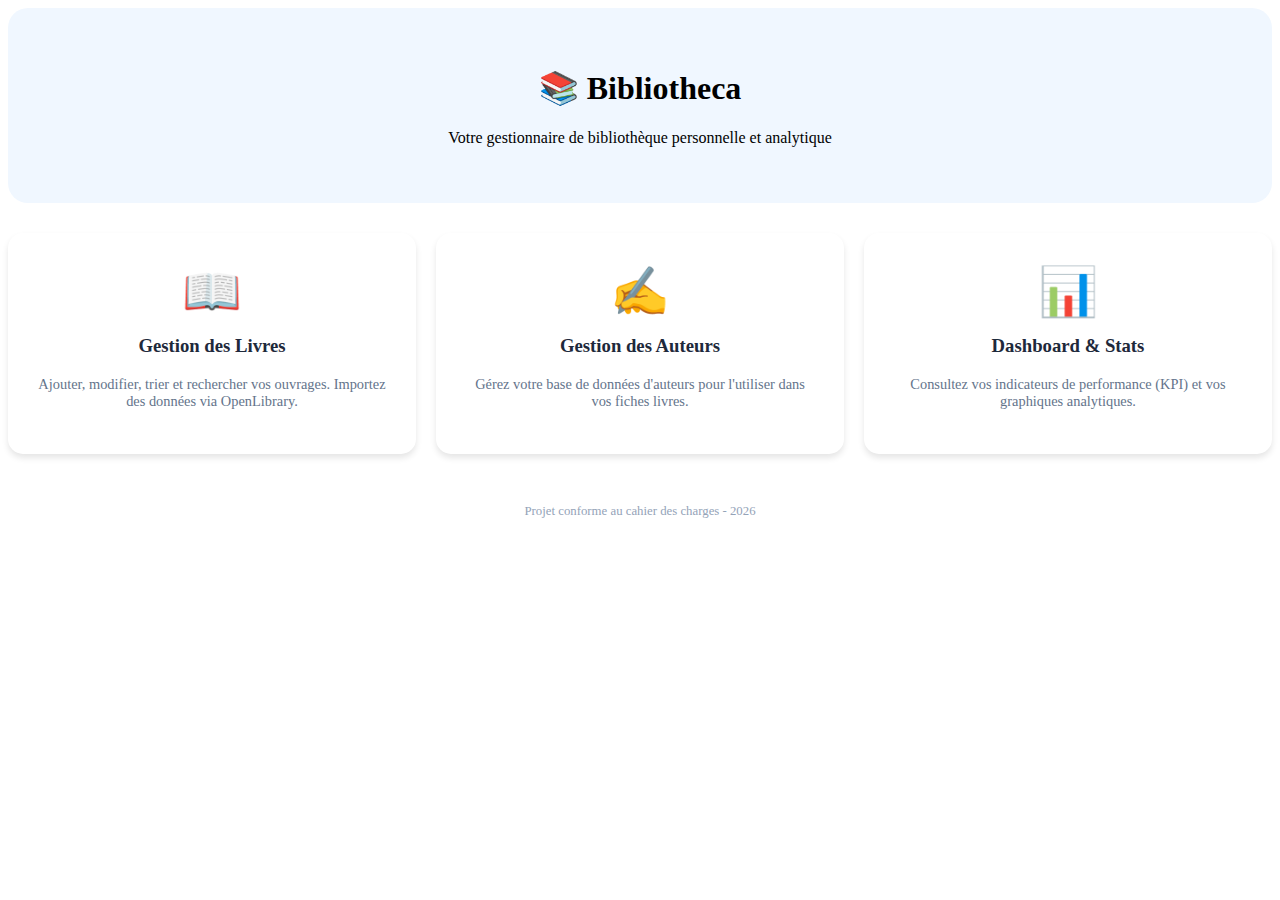
<file: bibliotheca/index.html>
<!DOCTYPE html>
<html lang="fr">
<head>
  <meta charset="UTF-8">
  <meta name="viewport" content="width=device-width, initial-scale=1.0">
  <title>Bibliotheca - Accueil</title>
  <link rel="stylesheet" href="css/style.css">
  <style>
    .hero { text-align: center; padding: 40px 20px; background: #f0f7ff; border-radius: 20px; margin-bottom: 30px; }
    .menu-grid { display: grid; grid-template-columns: repeat(auto-fit, minmax(250px, 1fr)); gap: 20px; }
    .menu-item { 
      text-decoration: none; color: inherit; padding: 30px; background: white; 
      border-radius: 15px; box-shadow: 0 4px 6px rgba(0,0,0,0.1); 
      transition: transform 0.2s, box-shadow 0.2s; text-align: center;
    }
    .menu-item:hover { transform: translateY(-5px); box-shadow: 0 8px 12px rgba(0,0,0,0.15); border: 1px solid #3b82f6; }
    .menu-item h3 { margin-top: 15px; color: #1e293b; }
    .menu-item p { color: #64748b; font-size: 0.9em; }
    .icon { font-size: 3em; }
  </style>
</head>
<body>

<div class="container">
  <header class="hero">
    <h1>📚 Bibliotheca</h1>
    <p>Votre gestionnaire de bibliothèque personnelle et analytique</p>
  </header>

  <main class="menu-grid">
    <a href="livres.html" class="menu-item">
      <div class="icon">📖</div>
      <h3>Gestion des Livres</h3>
      <p>Ajouter, modifier, trier et rechercher vos ouvrages. Importez des données via OpenLibrary.</p>
    </a>

    <a href="auteurs.html" class="menu-item">
      <div class="icon">✍️</div>
      <h3>Gestion des Auteurs</h3>
      <p>Gérez votre base de données d'auteurs pour l'utiliser dans vos fiches livres.</p>
    </a>

    <a href="dashboard.html" class="menu-item">
      <div class="icon">📊</div>
      <h3>Dashboard & Stats</h3>
      <p>Consultez vos indicateurs de performance (KPI) et vos graphiques analytiques.</p>
    </a>
  </main>

  <footer style="margin-top: 50px; text-align: center; color: #94a3b8; font-size: 0.8em;">
    <p>Projet conforme au cahier des charges - 2026</p>
  </footer>
</div>

</body>
</html>
</file>
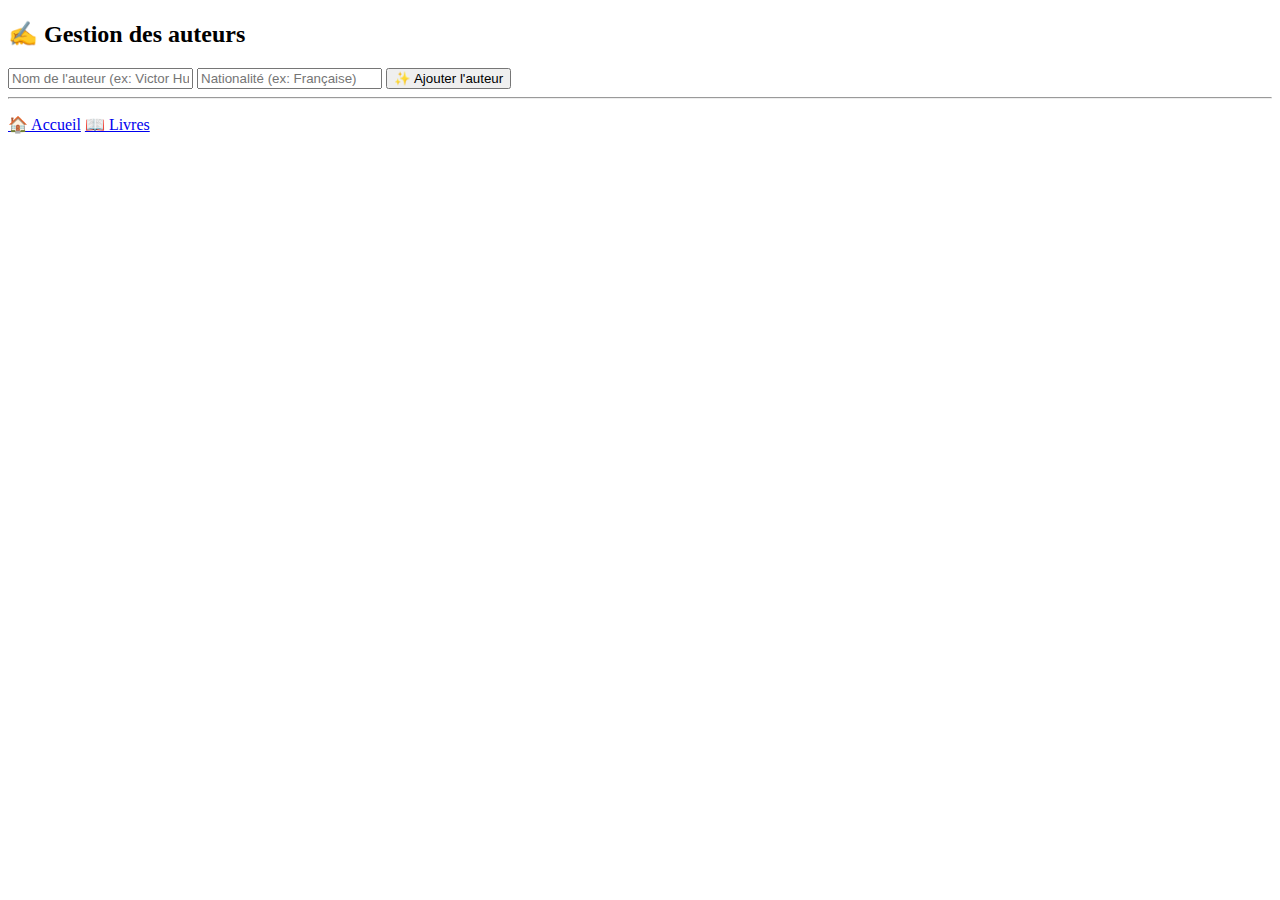
<file: bibliotheca/auteurs.html>
<!DOCTYPE html>
<html lang="fr">
<head>
  <meta charset="UTF-8">
  <meta name="viewport" content="width=device-width, initial-scale=1.0">
  <title>Auteurs - Bibliotheca</title>
  <link rel="stylesheet" href="css/style.css">
</head>
<body>

<div class="container">
  <h2>✍️ Gestion des auteurs</h2>

  <form id="formAuteur">
    <input type="text" id="nomAuteur" placeholder="Nom de l'auteur (ex: Victor Hugo)" required>
    <input type="text" id="nationalite" placeholder="Nationalité (ex: Française)">
    <button type="submit">✨ Ajouter l'auteur</button>
  </form>

  <hr>

  <ul id="listeAuteurs"></ul>

  <nav>
    <a href="index.html">🏠 Accueil</a>
    <a href="livres.html">📖 Livres</a>
  </nav>
</div>

<script src="js/storage.js"></script>
<script src="js/auteurs.js"></script>
</body>
</html>
</file>
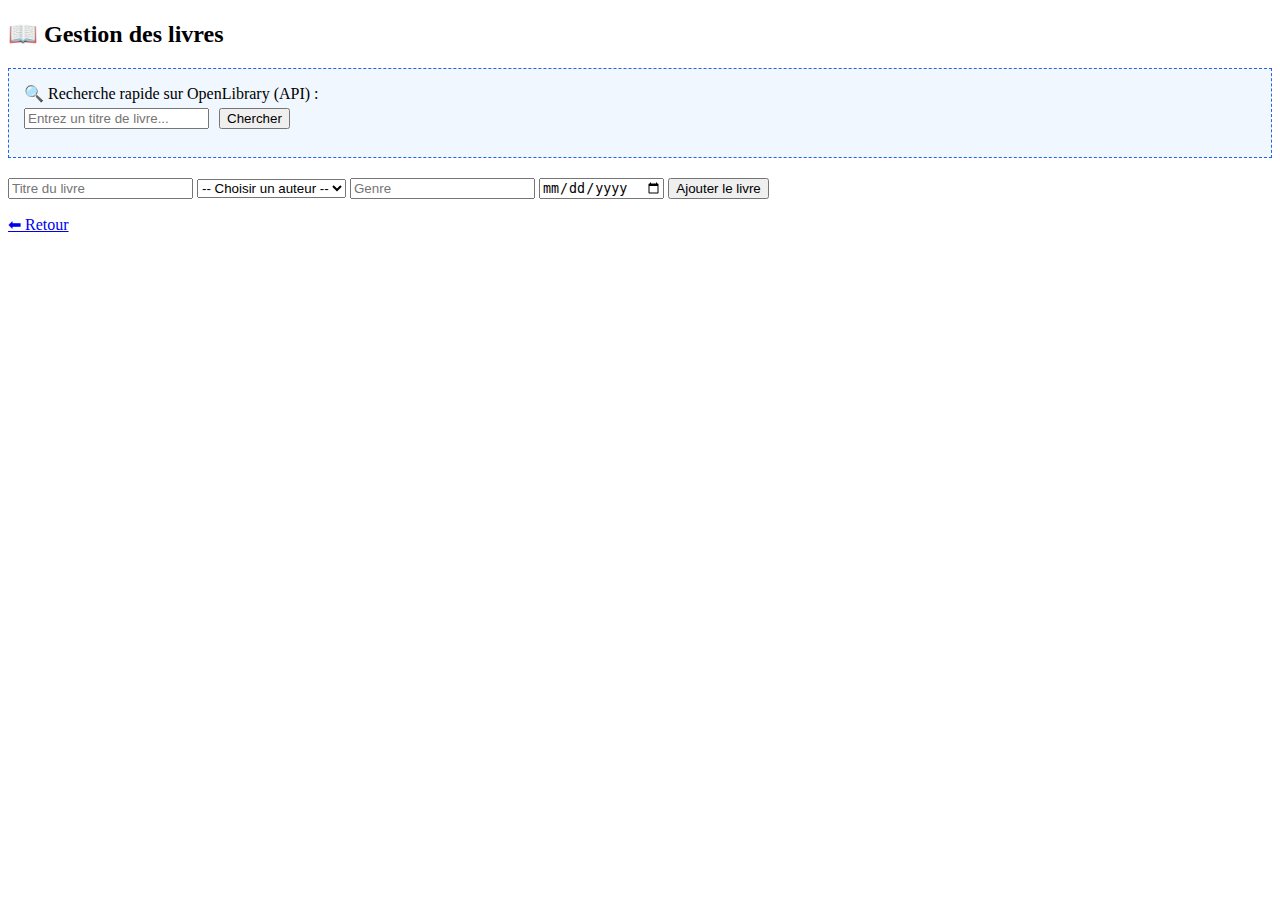
<file: bibliotheca/livres.html>
<!DOCTYPE html>
<html lang="fr">
<head>
  <meta charset="UTF-8">
  <title>Livres</title>
  <link rel="stylesheet" href="css/style.css">
</head>
<body>

<div class="container">
  <h2>📖 Gestion des livres</h2>
<div class="api-search card" style="background: #f0f7ff; padding: 15px; border: 1px dashed #2563eb; margin-bottom: 20px;">
  <label>🔍 Recherche rapide sur OpenLibrary (API) :</label>
  <div style="display: flex; gap: 10px; margin-top: 5px;">
    <input type="text" id="apiSearchInput" placeholder="Entrez un titre de livre...">
    <button type="button" onclick="rechercherLivreAPI()" id="btnApi">Chercher</button>
  </div>
  <p id="apiStatus" style="font-size: 0.8em; margin-top: 5px; color: #666;"></p>
</div>
  <form id="formLivre">
    <input type="text" id="titre" placeholder="Titre du livre" required>

    <select id="auteur" required>
      <option value="">-- Choisir un auteur --</option>
    </select>

    <input type="text" id="genre" placeholder="Genre">
    <input type="date" id="annee">

    <button>Ajouter le livre</button>
  </form>

  <ul id="listeLivres"></ul>

  <nav>
    <a href="index.html">⬅ Retour</a>
  </nav>
</div>

<script src="js/storage.js"></script>
<script src="js/livres.js"></script>
<div id="modalFiche" class="modal" style="display:none; position:fixed; z-index:100; left:0; top:0; width:100%; height:100%; background: rgba(0,0,0,0.5);">
  <div class="modal-content" style="background:white; margin:10% auto; padding:20px; width:50%; border-radius:15px; position:relative;">
    <span onclick="fermerFiche()" style="position:absolute; right:20px; cursor:pointer; font-size:1.5em;">&times;</span>
    <div id="contenuFiche">
      </div>
  </div>
</div>
</body>
</html>
</file>
<file: bibliotheca/css/style.css>
/* Styles spécifiques au Dashboard */
.dashboard-grid {
    display: grid;
    grid-template-columns: repeat(auto-fit, minmax(150px, 1fr));
    gap: 15px;
    margin-bottom: 30px;
}

.kpi {
    background: #fff;
    padding: 15px;
    border-radius: 10px;
    text-align: center;
    box-shadow: 0 2px 5px rgba(0,0,0,0.05);
}

.kpi-label {
    font-size: 0.85rem;
    color: #64748b;
    margin-bottom: 5px;
}

.kpi h3 {
    font-size: 1.8rem;
    color: #2563eb;
    margin: 0;
}

.chart-container {
    background: white;
    padding: 20px;
    border-radius: 15px;
    box-shadow: 0 4px 6px rgba(0,0,0,0.1);
}
</file>
